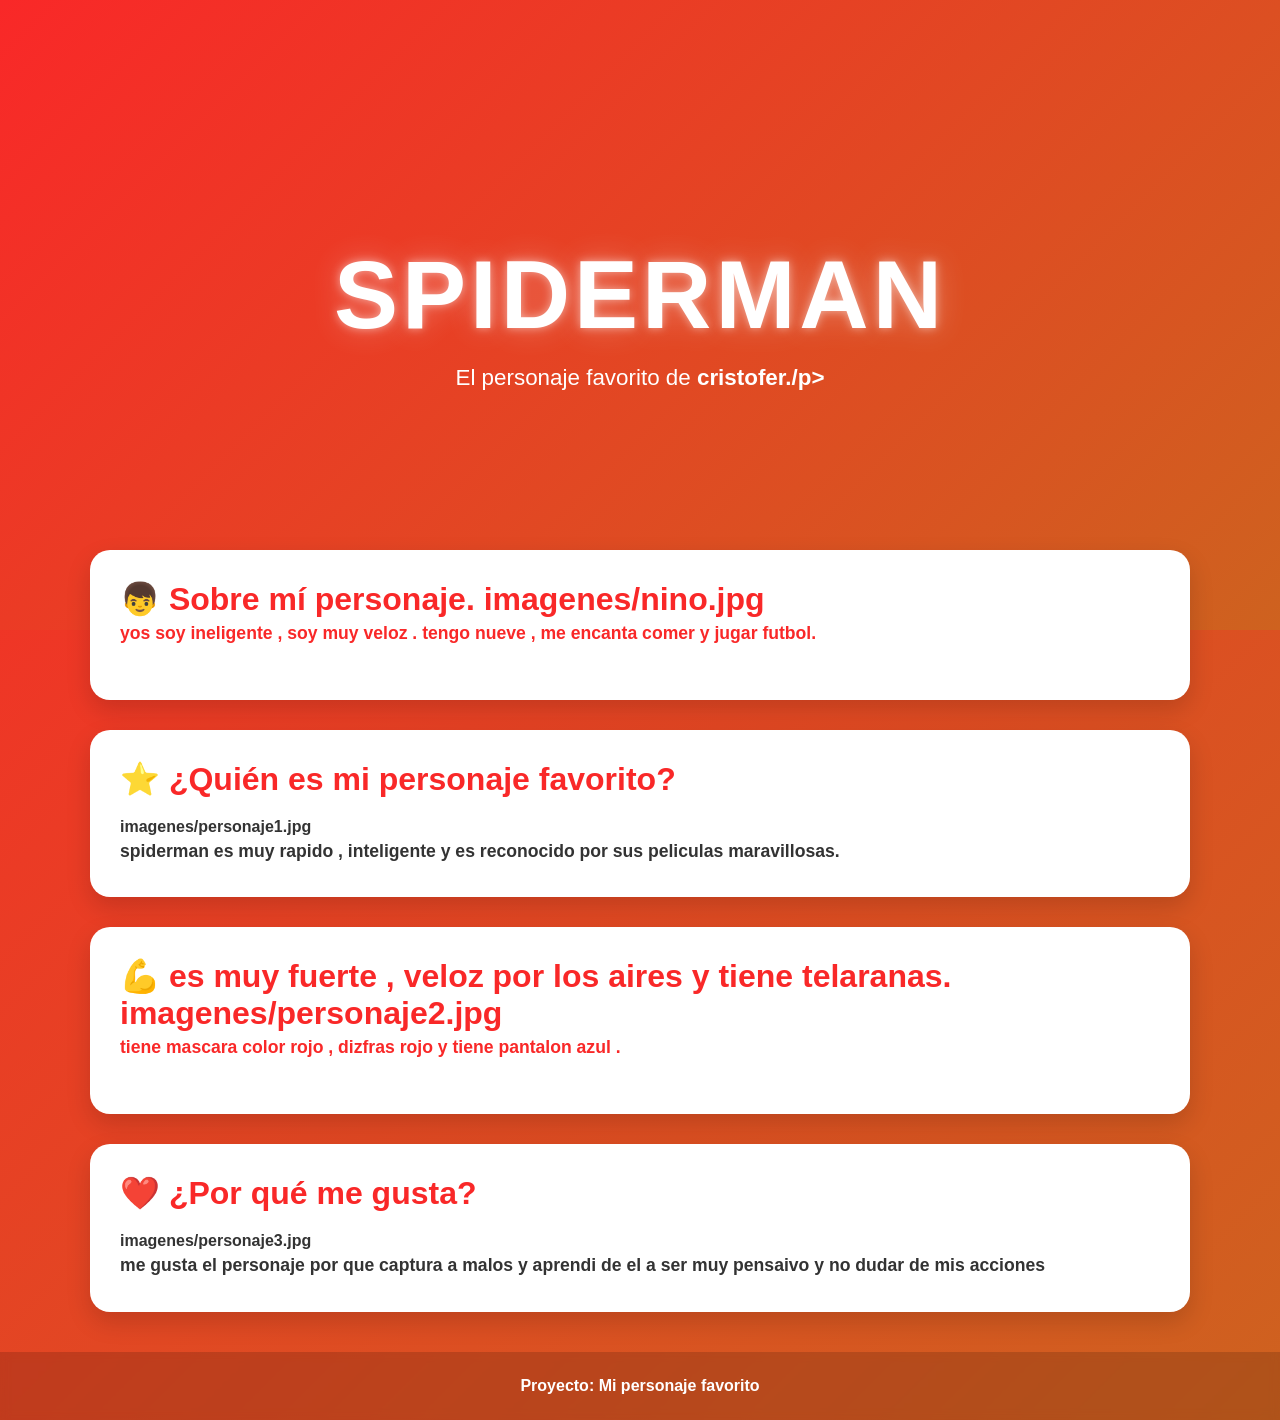
<file: docs/personajeFavorito/index.html>
<!DOCTYPE html>
<html lang="es">

<head>
    <meta charset="UTF-8">
    <meta name="viewport" content="width=device-width, initial-scale=1.0">
    <title>[spiderman ]</title>
    <link rel="stylesheet" href="style.css">
</head>

<body>

    <header class="hero">
        <div class="hero-content">
            <h1>spiderman</h1>
            <p>El personaje favorito de <strong>cristofer./p>
        </div>
    </header>

    <main>

        <section class="card">
            <h2>👦 Sobre mí personaje.
            imagenes/nino.jpg

            <p>
                yos soy ineligente , soy muy veloz .
                tengo nueve , me encanta comer y jugar futbol.
        
            </p>
        </section>

        <section class="card">
            <h2>⭐ ¿Quién es mi personaje favorito?</h2>
            imagenes/personaje1.jpg

            <p>
             spiderman es muy rapido , inteligente y es reconocido 
             por sus peliculas maravillosas.
                
            </p>
        </section>

        <section class="card">
            <h2>💪 es muy fuerte , veloz por los aires  y tiene telaranas.















            imagenes/personaje2.jpg

            <p>
                tiene mascara color rojo , dizfras rojo y tiene pantalon azul .
                
            </p>
        </section>

        <section class="card">
            <h2>❤️ ¿Por qué me gusta?</h2>
            imagenes/personaje3.jpg

            <p>
                me gusta el personaje por que captura a malos y aprendi de el a ser muy pensaivo y no dudar de mis acciones
                
            </p>
        </section>

    </main>

    <footer>
        <p>Proyecto: Mi personaje favorito</p>
    </footer>

</body>

</html>
</file>
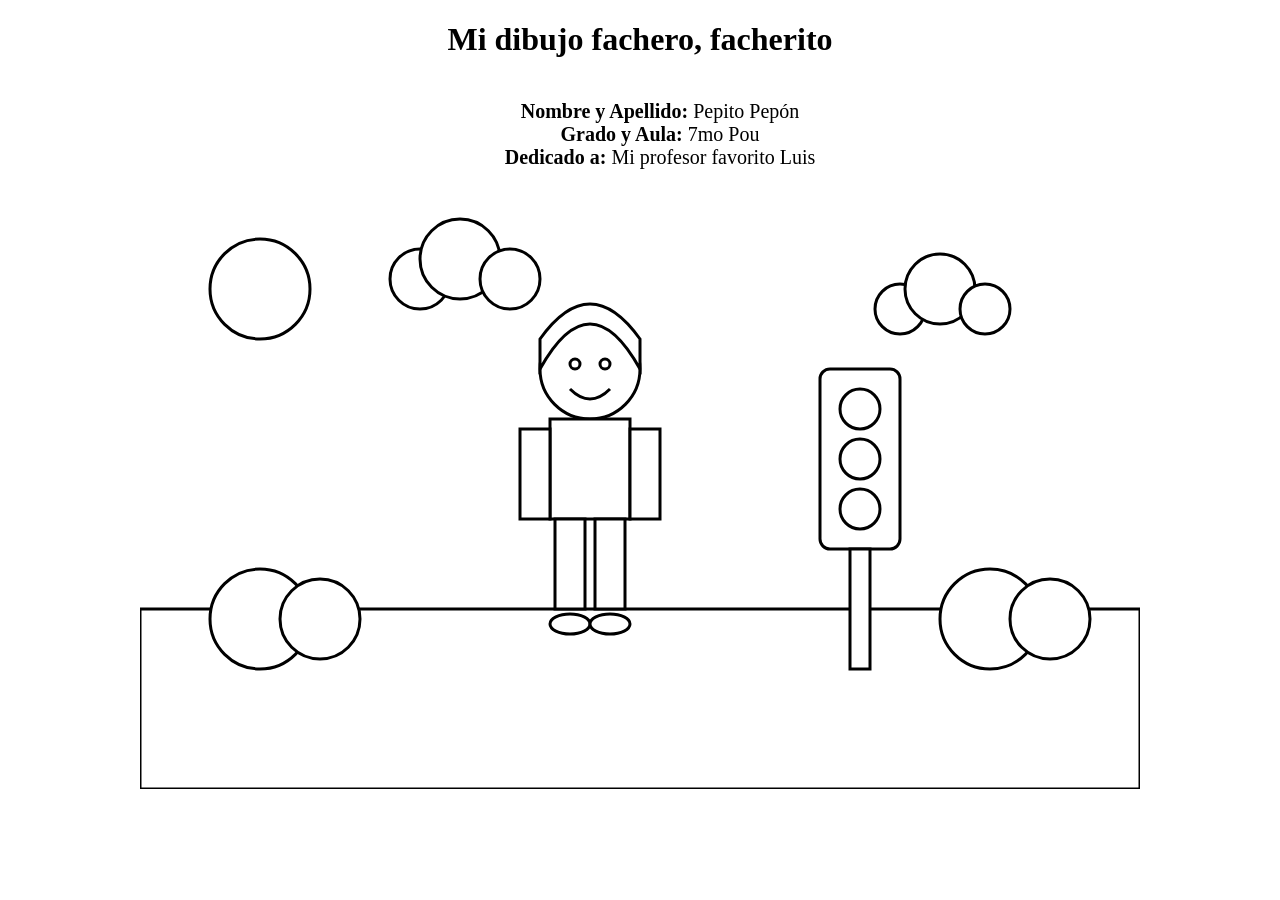
<file: docs/semaforoRGB/index.html>
<!DOCTYPE html>
<html lang="es">
<head>
    <meta charset="UTF-8">
    <title>Dibujo para colorear</title>
    <link rel="stylesheet" href="estilos.css">
</head>
<body>
<h1>Mi dibujo fachero, facherito</h1>
<ul>
  <li><strong>Nombre y Apellido:</strong> Pepito Pepón</li>
  <li><strong>Grado y Aula:</strong> 7mo Pou</li>
  <li><strong>Dedicado a:</strong> Mi profesor favorito Luis</li>
</ul>
<svg viewBox="0 0 1000 600" class="dibujo cielo">

    <!-- Sol -->
    <circle class="sol" cx="120" cy="100" r="50"/>

    <!-- Nubes -->
    <g class="nube">
        <circle class="nube-cuerpo" cx="280" cy="90" r="30"/>
        <circle class="nube-cuerpo" cx="320" cy="70" r="40"/>
        <circle class="nube-cuerpo" cx="370" cy="90" r="30"/>
    </g>

    <g class="nube">
        <circle class="nube-cuerpo" cx="760" cy="120" r="25"/>
        <circle class="nube-cuerpo" cx="800" cy="100" r="35"/>
        <circle class="nube-cuerpo" cx="845" cy="120" r="25"/>
    </g>

    <!-- Césped -->
    <rect class="cesped" x="0" y="420" width="1000" height="180"/>

    <!-- Arbustos -->
    <circle class="arbusto" cx="120" cy="430" r="50"/>
    <circle class="arbusto" cx="180" cy="430" r="40"/>

    <circle class="arbusto" cx="850" cy="430" r="50"/>
    <circle class="arbusto" cx="910" cy="430" r="40"/>

    <!-- Semáforo -->
    <g class="semaforo">

        <rect class="cuerpo-semaforo"
              x="680"
              y="180"
              width="80"
              height="180"
              rx="10"/>

        <circle class="luz-roja"
                cx="720"
                cy="220"
                r="20"/>

        <circle class="luz-amarilla"
                cx="720"
                cy="270"
                r="20"/>

        <circle class="luz-verde"
                cx="720"
                cy="320"
                r="20"/>

        <rect class="palo-semaforo"
              x="710"
              y="360"
              width="20"
              height="120"/>

    </g>

    <!-- Persona -->

    <!-- Cabeza -->
    <circle class="piel"
            cx="450"
            cy="180"
            r="50"/>

    <!-- Cabello -->
    <path class="cabello"
          d="M400 180
             Q450 90 500 180
             L500 150
             Q450 80 400 150 Z"/>

    <!-- Ojos -->
    <circle class="ojo"
            cx="435"
            cy="175"
            r="5"/>

    <circle class="ojo"
            cx="465"
            cy="175"
            r="5"/>

    <!-- Sonrisa -->
    <path class="boca"
          d="M430 200 Q450 220 470 200"/>

    <!-- Polo -->
    <rect class="polo"
          x="410"
          y="230"
          width="80"
          height="100"/>

    <!-- Brazos -->
    <rect class="piel"
          x="380"
          y="240"
          width="30"
          height="90"/>

    <rect class="piel"
          x="490"
          y="240"
          width="30"
          height="90"/>

    <!-- Pantalón -->
    <rect class="pantalon"
          x="415"
          y="330"
          width="30"
          height="90"/>

    <rect class="pantalon"
          x="455"
          y="330"
          width="30"
          height="90"/>

    <!-- Zapatos -->
    <ellipse class="zapato"
             cx="430"
             cy="435"
             rx="20"
             ry="10"/>

    <ellipse class="zapato"
             cx="470"
             cy="435"
             rx="20"
             ry="10"/>

</svg>

</body>
</html>
</file>
<file: docs/personajeFavorito/style.css>
/*======================================
  PALETA DE COLORES
======================================*/
:root {
    --color-primario: #f92828;
    --color-secundario: #ce621f;
}

/*======================================
  CONFIGURACIÓN GENERAL
======================================*/
* {
    margin: 0;
    padding: 0;
    box-sizing: border-box;
}

body {
    font-family: "Segoe UI", Arial, sans-serif;

    background: linear-gradient(
        135deg,
        var(--color-primario),
        var(--color-secundario)
    );

    min-height: 100vh;
    color: #333;
}

/*======================================
  HERO
======================================*/
.hero {
    height: 70vh;

    display: flex;
    justify-content: center;
    align-items: center;

    text-align: center;

    background: linear-gradient(
        135deg,
        var(--color-primario),
        var(--color-secundario)
    );

    color: white;
}

.hero-content {
    animation: aparecer 1.5s ease;
}

.hero h1 {
    font-size: clamp(3rem, 8vw, 6rem);
    letter-spacing: 4px;
    text-transform: uppercase;

    text-shadow:
        0 0 10px rgba(255,255,255,.5),
        0 0 30px rgba(255,255,255,.3);

    animation: flotar 3s ease-in-out infinite;
}

.hero p {
    font-size: 1.4rem;
    margin-top: 15px;
}

/*======================================
  CONTENEDOR
======================================*/
main {
    width: 90%;
    max-width: 1100px;

    margin: -80px auto 40px;
}

/*======================================
  TARJETAS
======================================*/
.card {
    background: white;

    margin-bottom: 30px;
    padding: 30px;

    border-radius: 20px;

    box-shadow: 0 10px 25px rgba(0,0,0,.15);

    transition: .3s;
}

.card:hover {
    transform: translateY(-8px);
}

.card h2 {
    color: var(--color-primario);
    margin-bottom: 20px;
    font-size: 2rem;
}

.card img {
    width: 100%;
    max-width: 450px;

    display: block;
    margin: 20px auto;

    border-radius: 15px;

    transition: .4s;
}

.card img:hover {
    transform: scale(1.05);
}

.card p {
    font-size: 1.1rem;
    line-height: 1.8;
}

/*======================================
  FOOTER
======================================*/
footer {
    text-align: center;

    padding: 25px;

    color: rgb(255, 255, 255);

    background: rgba(0,0,0,.15);

    backdrop-filter: blur(5px);
}

/*======================================
  ANIMACIONES
======================================*/
@keyframes aparecer {
    from {
        opacity: 0;
        transform: translateY(40px);
    }

    to {
        opacity: 1;
        transform: translateY(0);
    }
}

@keyframes flotar {
    0% {
        transform: translateY(0);
    }

    50% {
        transform: translateY(-10px);
    }

    100% {
        transform: translateY(0);
    }
}

/*======================================
  RESPONSIVE
======================================*/
@media (max-width: 768px) {

    .hero {
        height: 55vh;
    }

    .hero p {
        font-size: 1rem;
    }

    .card {
        padding: 20px;
    }

    .card h2 {
        font-size: 1.5rem;
    }
}
</file>
<file: docs/semaforoRGB/estilos.css>
body{
    margin:0;
    display:flex;
    justify-content:center;
    background:white;
    flex-direction: column;
    align-items: center;

}
h1 {
  text-align: center;
}
ul {
  list-style-type: none;
  display: flex;
  flex-direction: column;
  align-items: center;
  font-size: 20px;
}
.dibujo{
    width:1000px;
}

.cielo,
.sol,
.nube-cuerpo,
.cesped,
.arbusto,
.cuerpo-semaforo,
.luz-roja,
.luz-amarilla,
.luz-verde,
.palo-semaforo,
.piel,
.cabello,
.ojo,
.polo,
.pantalon,
.zapato{
    fill:white;
    stroke:black;
    stroke-width:3;
}
</file>
